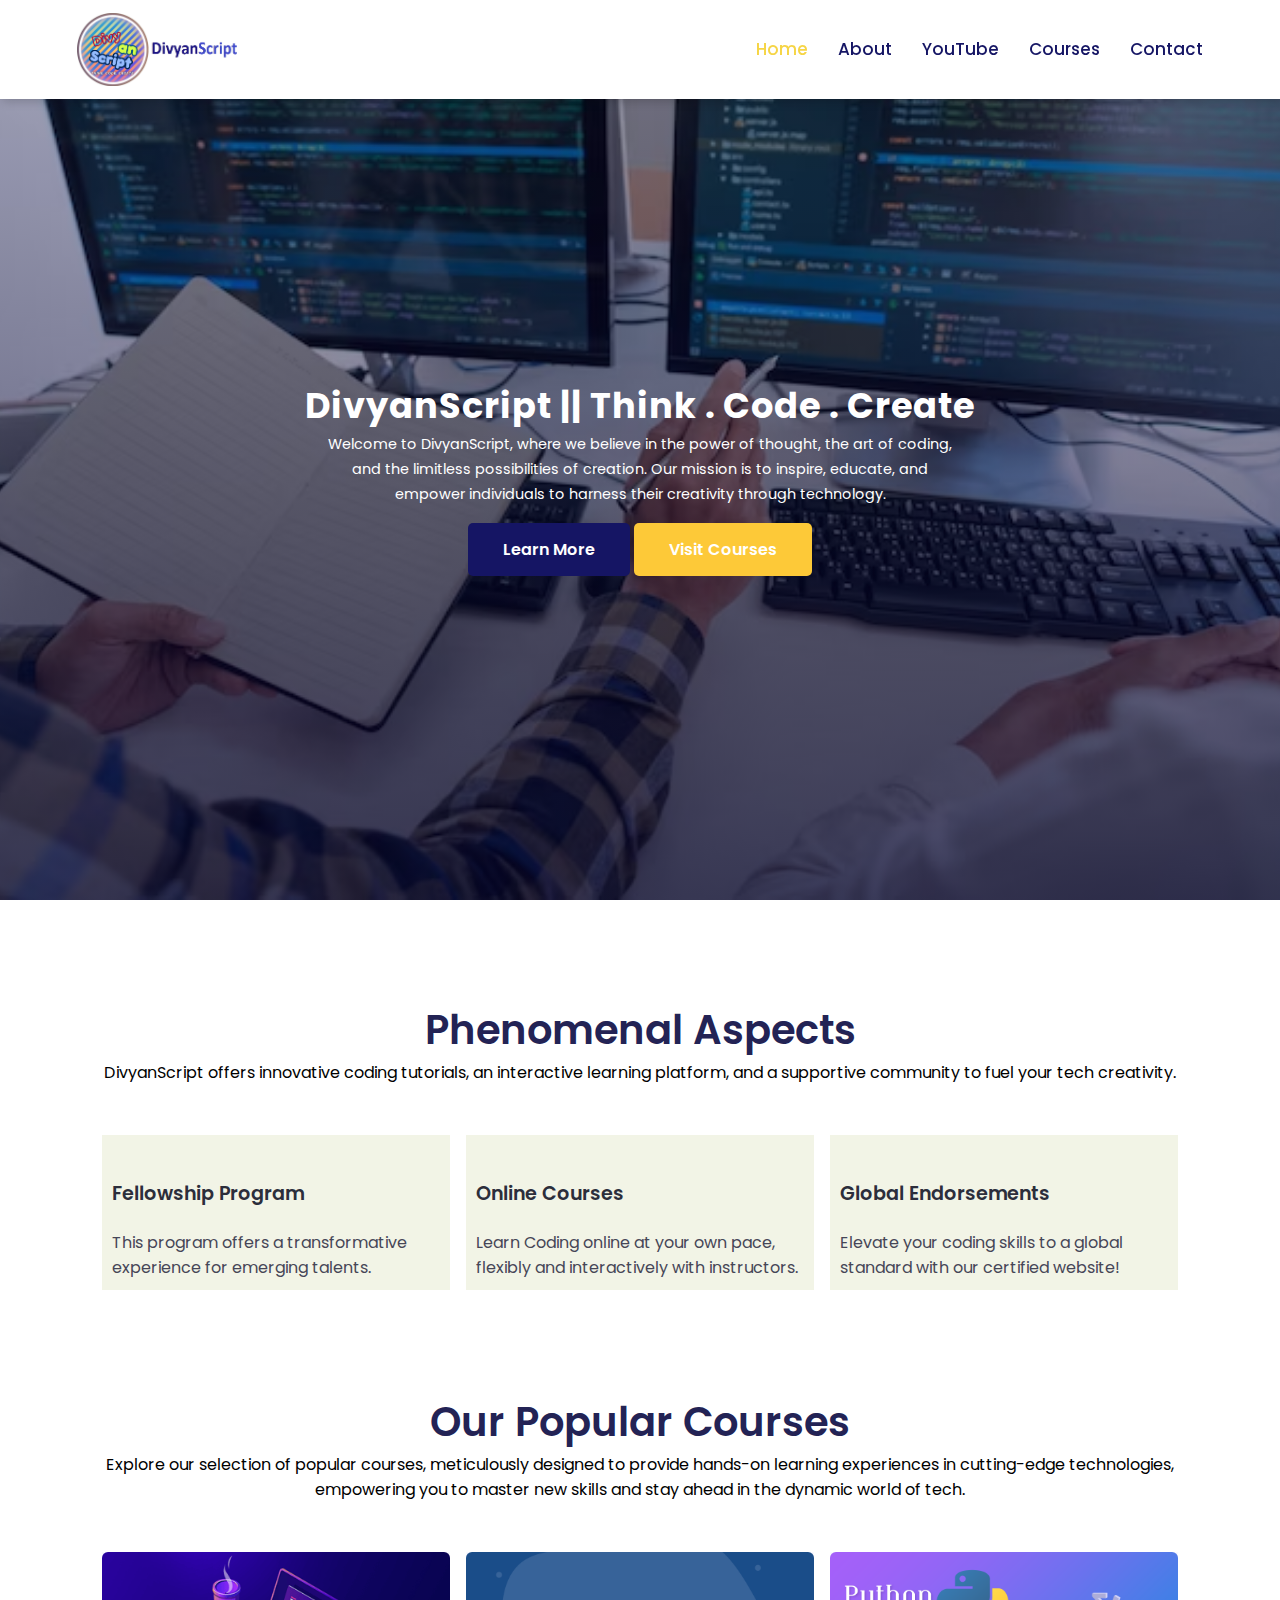
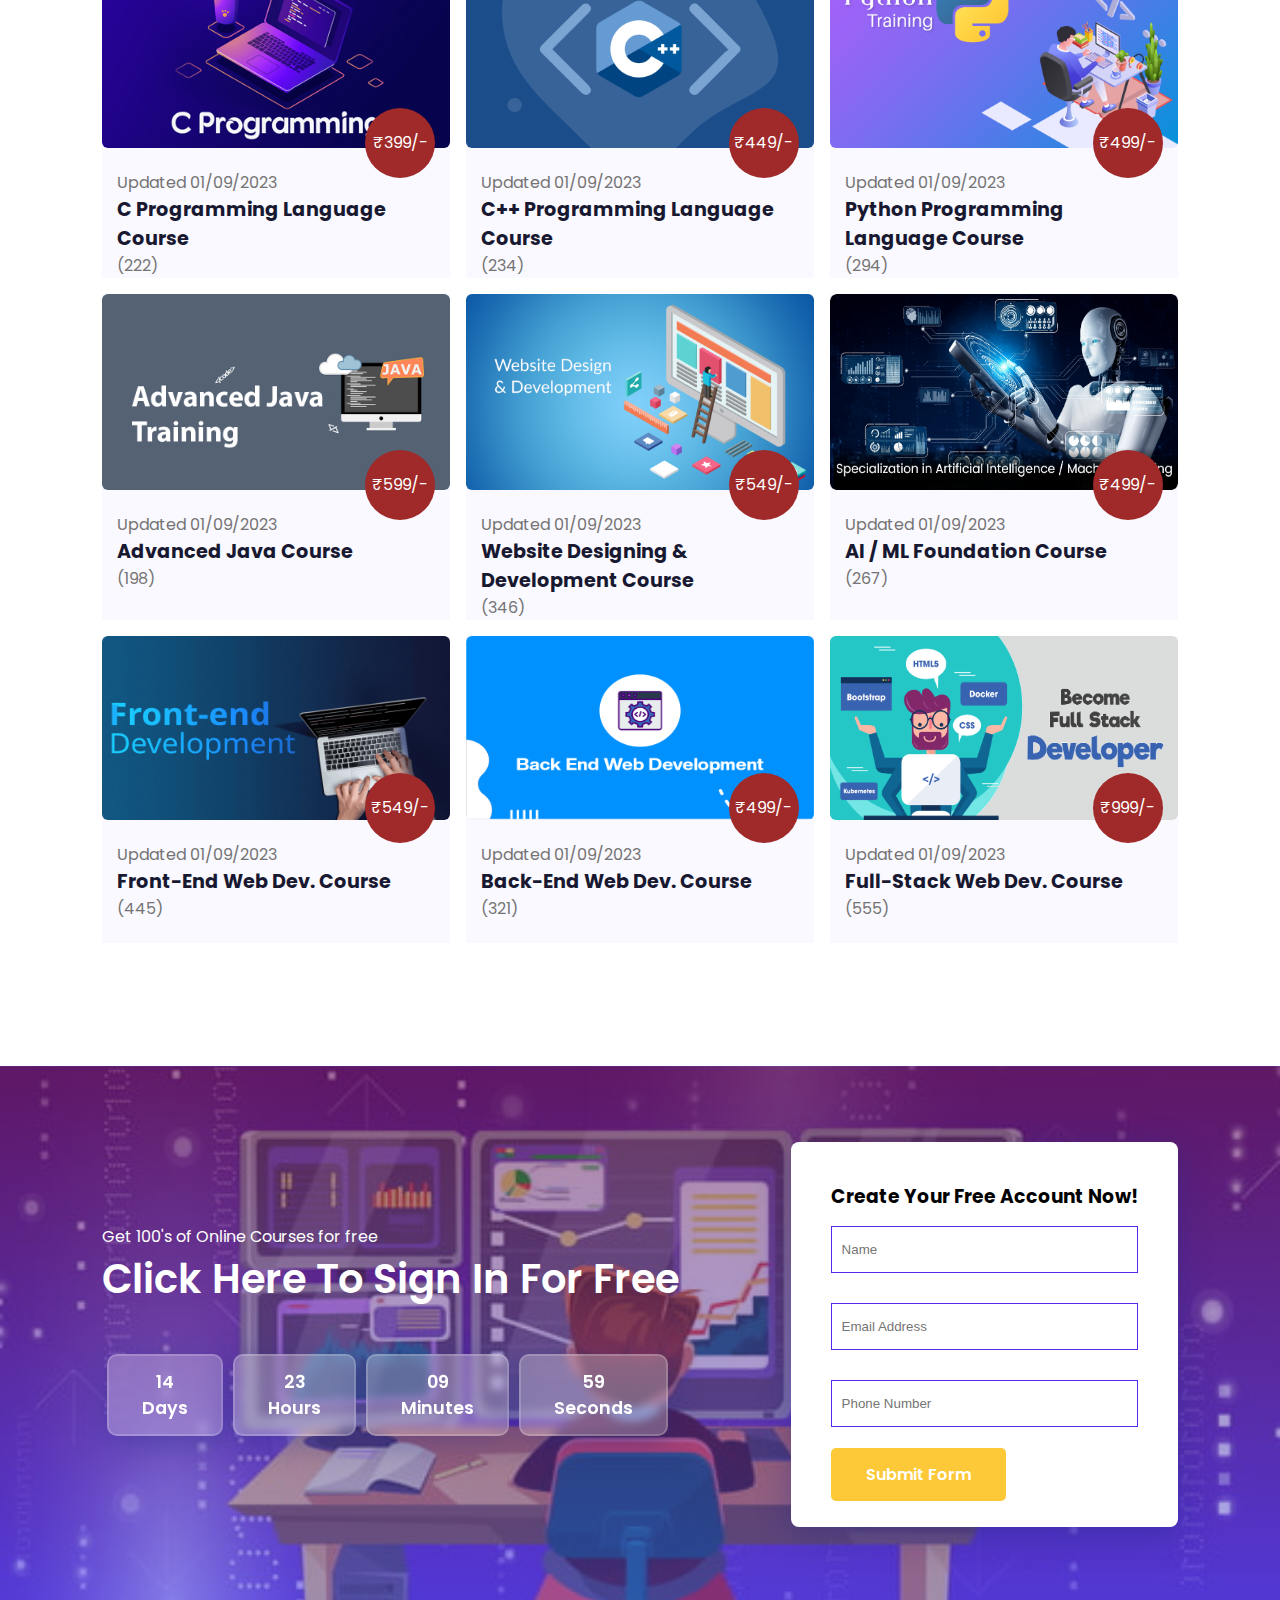
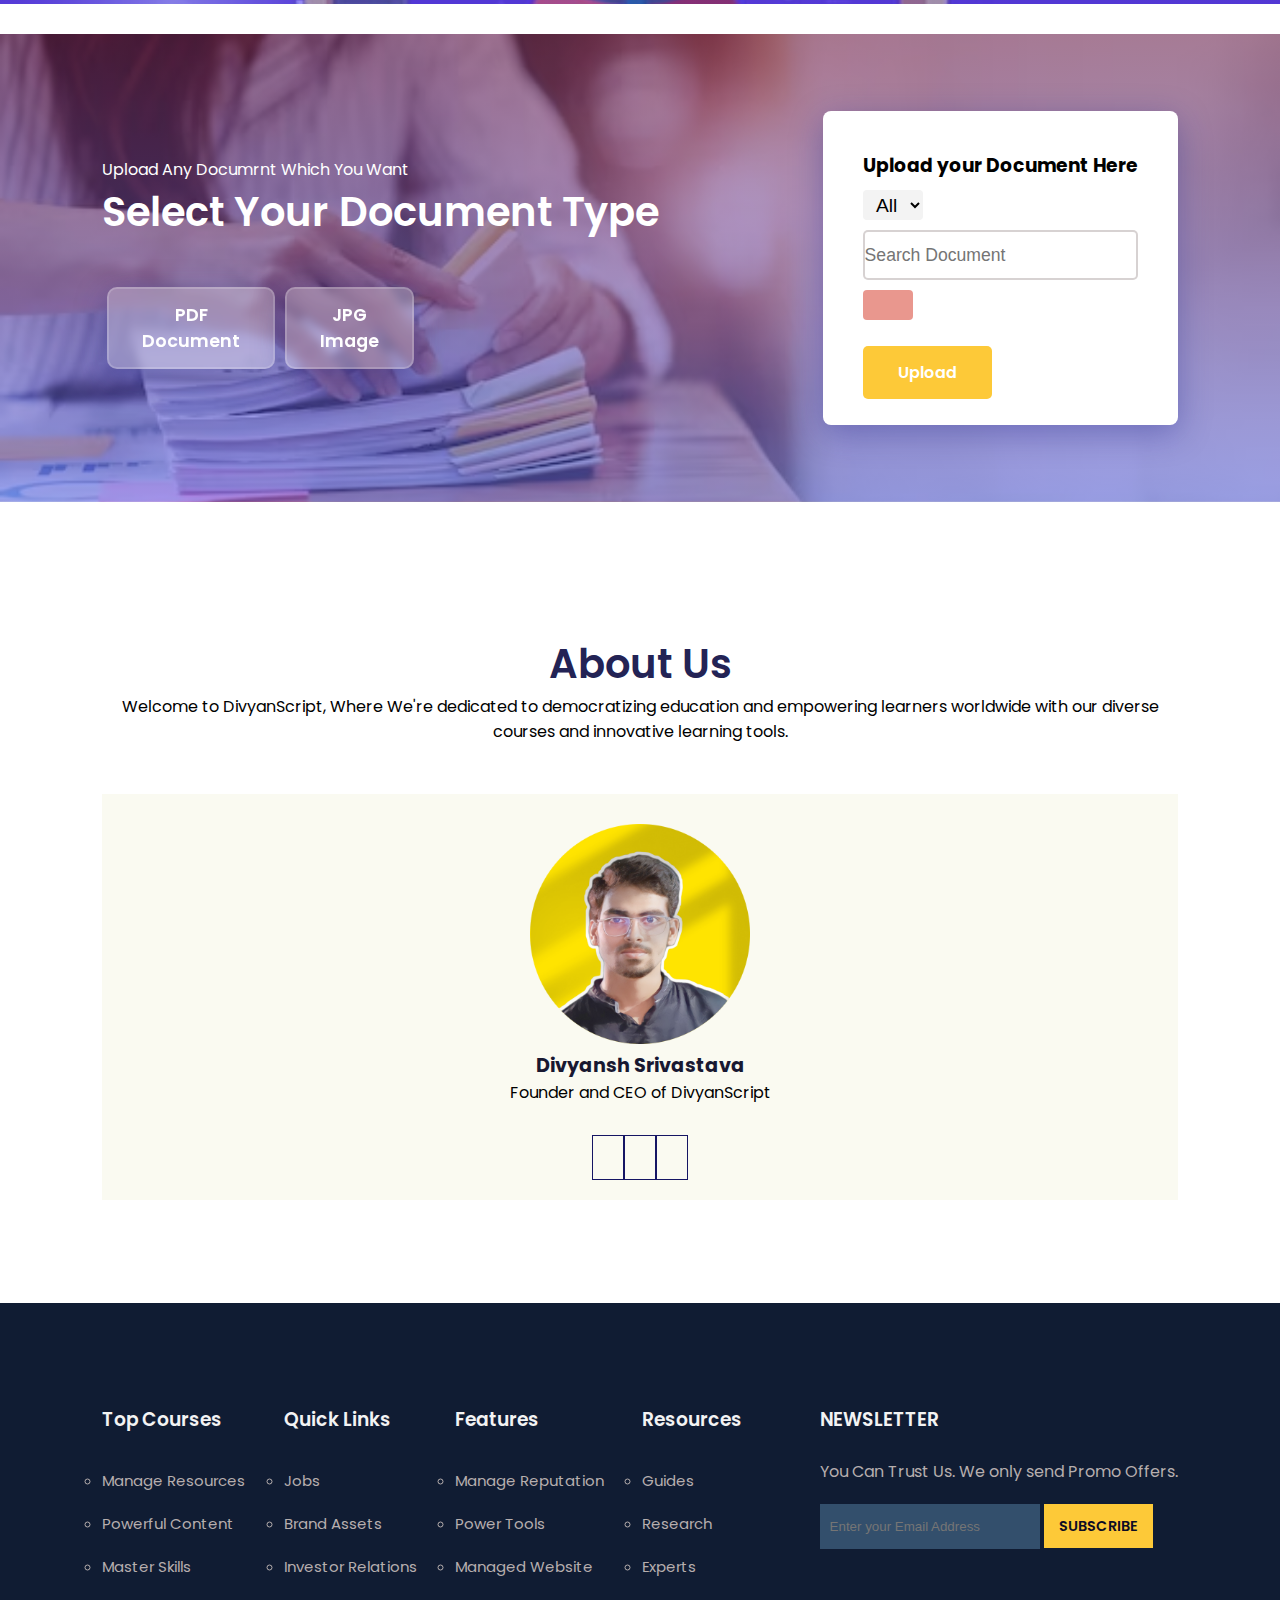
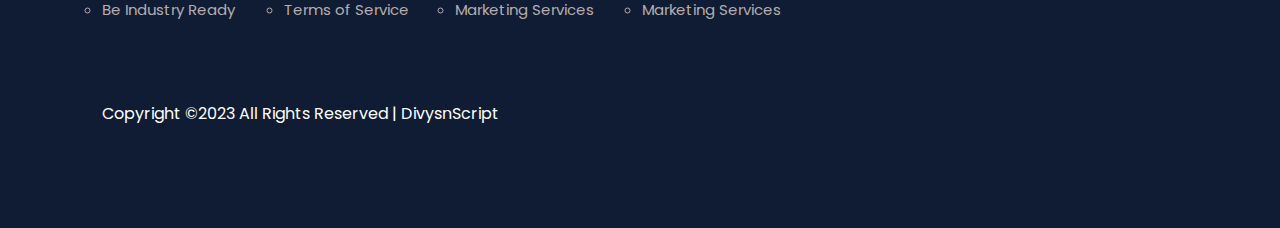
<file: index.html>
<!DOCTYPE html>
<html lang="en">
<head>
    <meta charset="UTF-8">
    <meta http-equiv="X-UA-Compatible" content="IE=edge">
    <meta name="viewport" content="width=device-width, initial-scale=1.0">
    <title>E-Learning Website</title>

    <link rel="stylesheet" href="https://cdnjs.cloudflare.com/ajax/libs/font-awesome/6.4.2/css/all.min.css" integrity="sha512-z3gLpd7yknf1YoNbCzqRKc4qyor8gaKU1qmn+CShxbuBusANI9QpRohGBreCFkKxLhei6S9CQXFEbbKuqLg0DA==" crossorigin="anonymous" referrerpolicy="no-referrer"/>

    <link rel="stylesheet" href="style.css">

    <script src="https://cdnjs.cloudflare.com/ajax/libs/jquery/3.7.1/jquery.min.js" integrity="sha512-v2CJ7UaYy4JwqLDIrZUI/4hqeoQieOmAZNXBeQyjo21dadnwR+8ZaIJVT8EE2iyI61OV8e6M8PP2/4hpQINQ/g==" crossorigin="anonymous" referrerpolicy="no-referrer"></script>
</head>

<body>
        
    <!-- Navigation Bar -->
    <nav>
        <img src="images/logo.png" alt="">
        <div class="navigation">
            <ul>
                <i id="menu-cross" class="fa-regular fa-circle-xmark"></i>
                <li><a class="active" href="#">Home</a></li>
                <li><a href="about.html">About</a></li>
                <li><a href="https://www.youtube.com/@divyansh7885">YouTube</a></li>
                <li><a href="course.html">Courses</a></li>
                <li><a href="contact.html">Contact</a></li>
            </ul>
            <img id="menu-btn" src="images/menu.png" alt="">
        </div>
    </nav>

    <!-- Home -->

    <section id="home">
        <h2>DivyanScript || Think . Code . Create</h2>
        <p>Welcome to DivyanScript, where we believe in the power of thought, the art of coding, and the limitless possibilities of creation. Our mission is to inspire, educate, and empower individuals to harness their creativity through technology.</p>
        <div class="btn">
            <a class="blue" href="#">Learn More</a>
            <a class="yellow" href="#">Visit Courses</a>           
        </div>
    </section>


    <!-- Features -->
    <section id="features">
        <h1>Phenomenal Aspects</h1>
        <p>DivyanScript offers innovative coding tutorials, an interactive learning platform, and a supportive community to fuel your tech creativity.</p>
        <div class="fea-base">
            <div class="fea-box">
                <i class="fa-solid fa-graduation-cap"></i>
                <h3>Fellowship Program</h3>
                <p>This program offers a transformative experience for emerging talents.</p>
            </div>
            <div class="fea-box">
                <i class="fa-solid fa-book"></i>
                <h3>Online Courses</h3>
                <p>Learn Coding online at your own pace, flexibly and interactively with instructors.</p>
            </div>
            <div class="fea-box">
                <i class="fa-solid fa-medal"></i>
                <h3>Global Endorsements</h3>
                <p>Elevate your coding skills to a global standard with our certified website!</p>
            </div>

        </div>
    </section>

    <!-- Courses -->
    <section id="course">
        <h1>Our Popular Courses</h1>
        <p>Explore our selection of popular courses, meticulously designed to provide hands-on learning experiences in cutting-edge technologies, empowering you to master new skills and stay ahead in the dynamic world of tech.</p>
        <div class="course-box">

            <div class="courses">
                <img src="images/course-1.png" alt="">
                <div class="details">
                    <span>Updated 01/09/2023</span>
                    <h6>C Programming Language Course</h6>
                    <div class="star">
                        <i class="fa-solid fa-star"></i>
                        <i class="fa-solid fa-star"></i>
                        <i class="fa-solid fa-star"></i>
                        <i class="fa-solid fa-star"></i>
                        <i class="fa-solid fa-star"></i>
                        <span>(222)</span>
                    </div>
                </div>
                <div class="cost">
                    ₹399/-
                </div>
            </div>

            <div class="courses">
                <img src="images/course-2.png" alt="">
                <div class="details">
                    <span>Updated 01/09/2023</span>
                    <h6>C++ Programming Language Course</h6>
                    <div class="star">
                        <i class="fa-solid fa-star"></i>
                        <i class="fa-solid fa-star"></i>
                        <i class="fa-solid fa-star"></i>
                        <i class="fa-solid fa-star"></i>
                        <i class="fa-solid fa-star"></i>
                        <span>(234)</span>
                    </div>
                </div>
                <div class="cost">
                    ₹449/-
                </div>
            </div>

            <div class="courses">
                <img src="images/course-3.png" alt="">
                <div class="details">
                    <span>Updated 01/09/2023</span>
                    <h6>Python Programming Language Course</h6>
                    <div class="star">
                        <i class="fa-solid fa-star"></i>
                        <i class="fa-solid fa-star"></i>
                        <i class="fa-solid fa-star"></i>
                        <i class="fa-solid fa-star"></i>
                        <i class="fa-solid fa-star"></i>
                        <span>(294)</span>
                    </div>
                </div>
                <div class="cost">
                    ₹499/-
                </div>
            </div>

            <div class="courses">
                <img src="images/course-4.png" alt="">
                <div class="details">
                    <span>Updated 01/09/2023</span>
                    <h6>Advanced Java Course</h6>
                    <div class="star">
                        <i class="fa-solid fa-star"></i>
                        <i class="fa-solid fa-star"></i>
                        <i class="fa-solid fa-star"></i>
                        <i class="fa-solid fa-star"></i>
                        <i class="fa-solid fa-star"></i>
                        <span>(198)</span>
                    </div>
                </div>
                <div class="cost">
                    ₹599/-
                </div>
            </div>

            <div class="courses">
                <img src="images/course-5.png" alt="">
                <div class="details">
                    <span>Updated 01/09/2023</span>
                    <h6>Website Designing & Development Course</h6>
                    <div class="star">
                        <i class="fa-solid fa-star"></i>
                        <i class="fa-solid fa-star"></i>
                        <i class="fa-solid fa-star"></i>
                        <i class="fa-solid fa-star"></i>
                        <i class="fa-solid fa-star"></i>
                        <span>(346)</span>
                    </div>
                </div>
                <div class="cost">
                    ₹549/-
                </div>
            </div>

            <div class="courses">
                <img src="images/course-6.png" alt="">
                <div class="details">
                    <span>Updated 01/09/2023</span>
                    <h6>AI / ML Foundation Course</h6>
                    <div class="star">
                        <i class="fa-solid fa-star"></i>
                        <i class="fa-solid fa-star"></i>
                        <i class="fa-solid fa-star"></i>
                        <i class="fa-solid fa-star"></i>
                        <i class="fa-solid fa-star"></i>
                        <span>(267)</span>
                    </div>
                </div>
                <div class="cost">
                    ₹499/-
                </div>
            </div>

            <div class="courses">
                <img src="images/course-7.png" alt="">
                <div class="details">
                    <span>Updated 01/09/2023</span>
                    <h6>Front-End Web Dev. Course</h6>
                    <div class="star">
                        <i class="fa-solid fa-star"></i>
                        <i class="fa-solid fa-star"></i>
                        <i class="fa-solid fa-star"></i>
                        <i class="fa-solid fa-star"></i>
                        <i class="fa-solid fa-star"></i>
                        <span>(445)</span>
                    </div>
                </div>
                <div class="cost">
                    ₹549/-
                </div>
            </div>

            <div class="courses">
                <img src="images/course-8.png" alt="">
                <div class="details">
                    <span>Updated 01/09/2023</span>
                    <h6>Back-End Web Dev. Course</h6>
                    <div class="star">
                        <i class="fa-solid fa-star"></i>
                        <i class="fa-solid fa-star"></i>
                        <i class="fa-solid fa-star"></i>
                        <i class="fa-solid fa-star"></i>
                        <i class="fa-solid fa-star"></i>
                        <span>(321)</span>
                    </div>
                </div>
                <div class="cost">
                    ₹499/-
                </div>
            </div>

            <div class="courses">
                <img src="images/course-9.png" alt="">
                <div class="details">
                    <span>Updated 01/09/2023</span>
                    <h6>Full-Stack Web Dev. Course</h6>
                    <div class="star">
                        <i class="fa-solid fa-star"></i>
                        <i class="fa-solid fa-star"></i>
                        <i class="fa-solid fa-star"></i>
                        <i class="fa-solid fa-star"></i>
                        <i class="fa-solid fa-star"></i>
                        <span>(555)</span>
                    </div>
                </div>
                <div class="cost">
                    ₹999/-
                </div>
            </div>

        </div>
    </section>

    <!-- Registration -->
    <section id="registration">
        <div class="reminder">
            <p>Get 100's of Online Courses for free</p>
            <h1>Click Here To Sign In For Free</h1>
            <div class="time">
                <div class="date">
                    14 <br> Days
                </div>
                <div class="date">
                     23 <br> Hours
                </div>
                <div class="date">
                    09 <br> Minutes
                </div>
                <div class="date">
                    59 <br> Seconds
                </div>

            </div>
        </div>
        <div class="form">
            <h3>Create Your Free Account Now!</h3>
            <input type="text" placeholder="Name">
            <input type="text" placeholder="Email Address">
            <input type="text" placeholder="Phone Number">
            <div class="btn">
                <a class="yellow" href="#">Submit Form</a>
            </div>   
        </div>
    </section>
    
    <!-- Upload Documents -->
    <section id="documents">
        <div class="type">
            <p>Upload Any Documrnt Which You Want</p>
            <h1>Select Your Document Type</h1>
            <div class="doc">
                <div class="select">
                    PDF <br> Document
                </div>
                <div class="select">
                     JPG <br> Image
                </div>

            </div>
        </div>
        <div class="upload">
            <h3>Upload your Document Here </h3>
            <select class="search-select">
                <option>All</option>
                <option>JPG</option>
                <option>PDF</option>
            </select>
            <input placeholder="Search Document" class="search-input">
                <div class="search-icon">
                    <i class="fa-solid fa-magnifying-glass"></i>
            </div>
        <div class="btn">
                <a class="yellow" href="#">Upload</a>
            </div>   
        </div>
    </section>


    <!-- About Us -->
    <section id="about">
        <h1>About Us</h1>
        <p>Welcome to DivyanScript, Where We're dedicated to democratizing education and empowering learners worldwide with our diverse courses and innovative learning tools.</p>
        <div class="about-box">

            <div class="profile">
                <img src="images/pic1.png" alt="">
                <h6>Divyansh Srivastava</h6>
                <p>Founder and CEO of DivyanScript</p>
                <div class="pro-links">
                    <br>
                    <i class="fa-brands fa-square-facebook"></i>
                    <i class="fa-brands fa-square-instagram"></i>
                    <i class="fa-brands fa-linkedin"></i>
                </div>
            </div>
        </div>

    </section>

    <!-- Footer -->
    <footer>
        <div class="footer-col">
            <h3>Top Courses</h3>
            <li>Manage Resources</li>
            <li>Powerful Content</li>
            <li>Master Skills</li>
            <li>Be Industry Ready</li>
        </div>
        <div class="footer-col">
            <h3>Quick Links</h3>
            <li>Jobs</li>
            <li>Brand Assets</li>
            <li>Investor Relations</li>
            <li>Terms of Service</li>
        </div>
        <div class="footer-col">
            <h3>Features</h3>
            <li>Manage Reputation</li>
            <li>Power Tools</li>
            <li>Managed Website</li>
            <li>Marketing Services</li>
        </div>
        <div class="footer-col">
            <h3>Resources</h3>
            <li>Guides</li>
            <li>Research</li>
            <li>Experts</li>
            <li>Marketing Services</li>
        </div>
        <div class="footer-col">
            <h3>NEWSLETTER</h3>
            <p>You Can Trust Us. We only send Promo Offers.</p>
            <div class="subscribe">
                <input type="text" placeholder="Enter your Email Address">
                <a href="#" class="yellow">SUBSCRIBE</a>
            </div>
        </div>
        
        <div class="copyright">
            <p>Copyright ©2023 All Rights Reserved | DivysnScript</p>
            <div class="pro-links">
                <i class="fa-brands fa-square-facebook"></i>
                <i class="fa-brands fa-square-instagram"></i>
                <i class="fa-brands fa-linkedin"></i>
            </div>
        </div>

    </footer>
    <script>
        $('#menu-btn').click(function(){
        $('nav .navigation ul').addClass('active')
        });
        $('#menu-cross').click(function(){
        $('nav .navigation ul').removeClass('active')
    });
    </script>
</body>

</html>
</file>
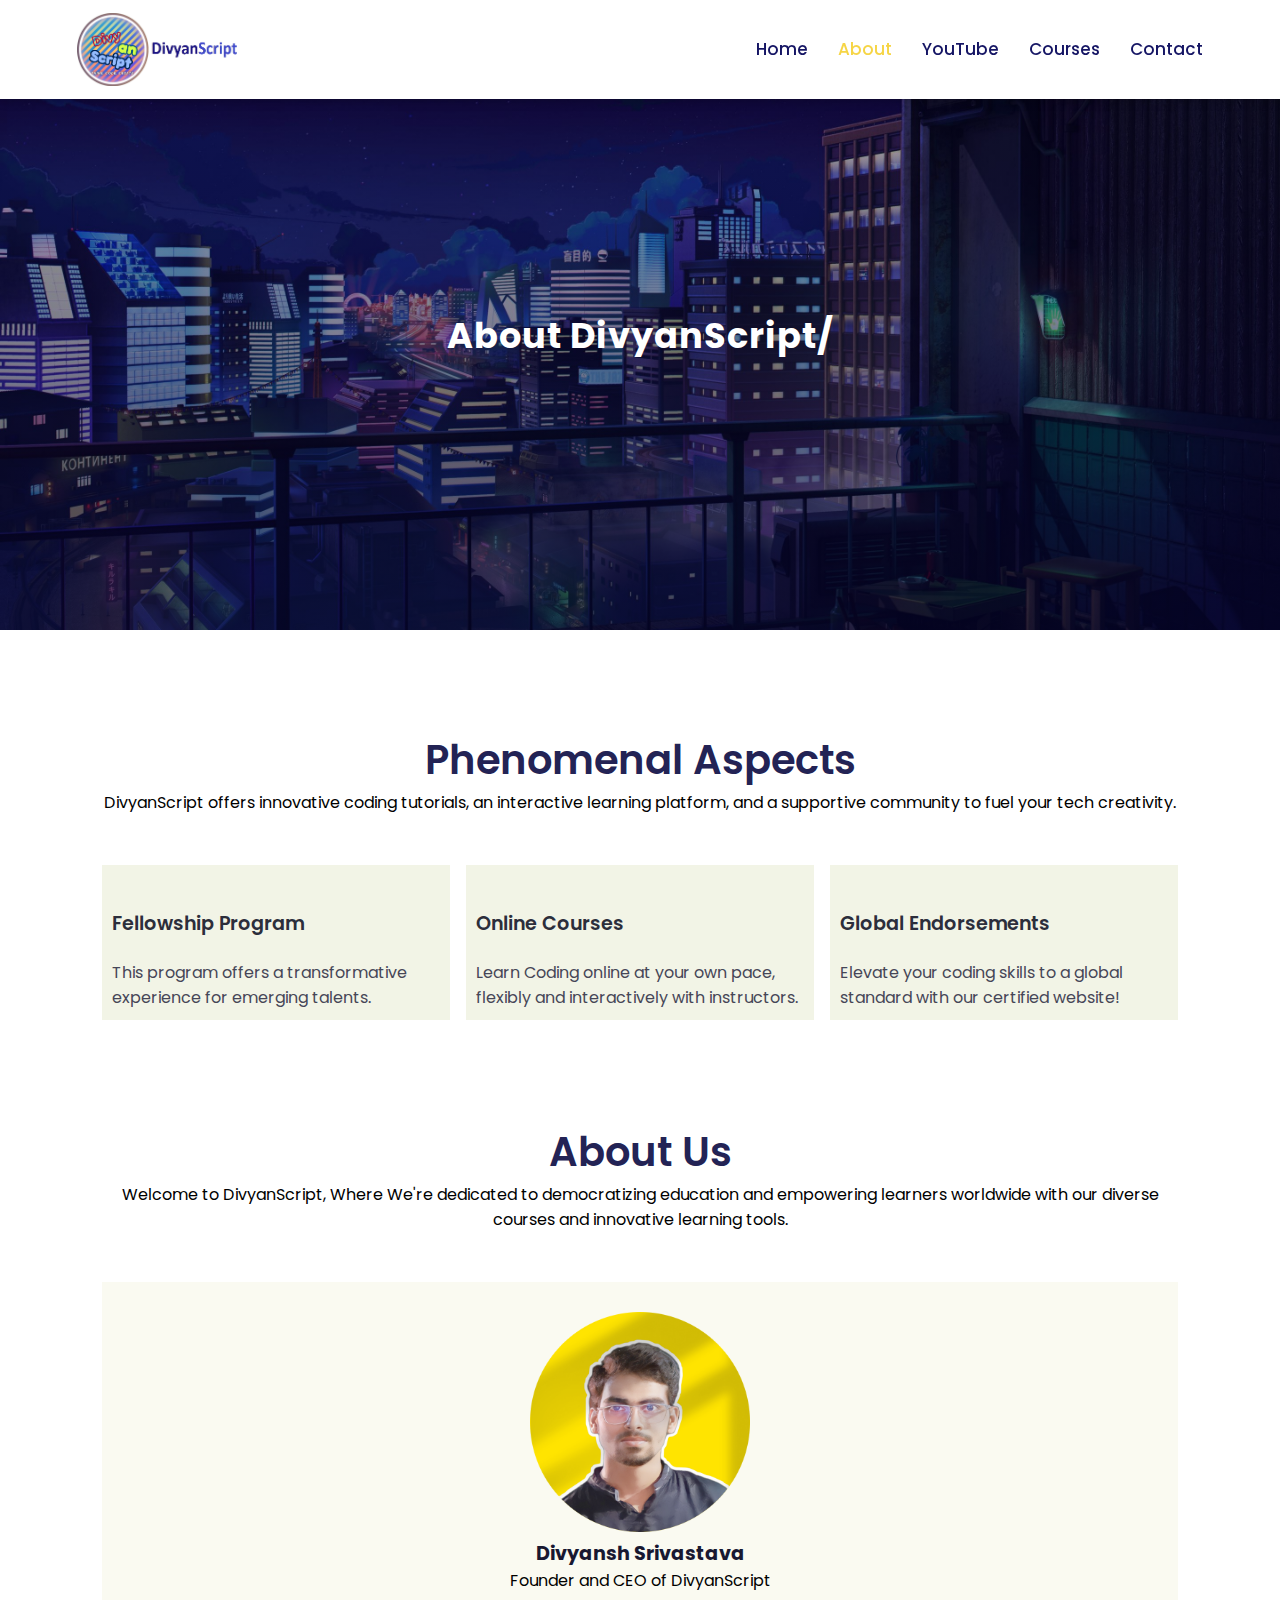
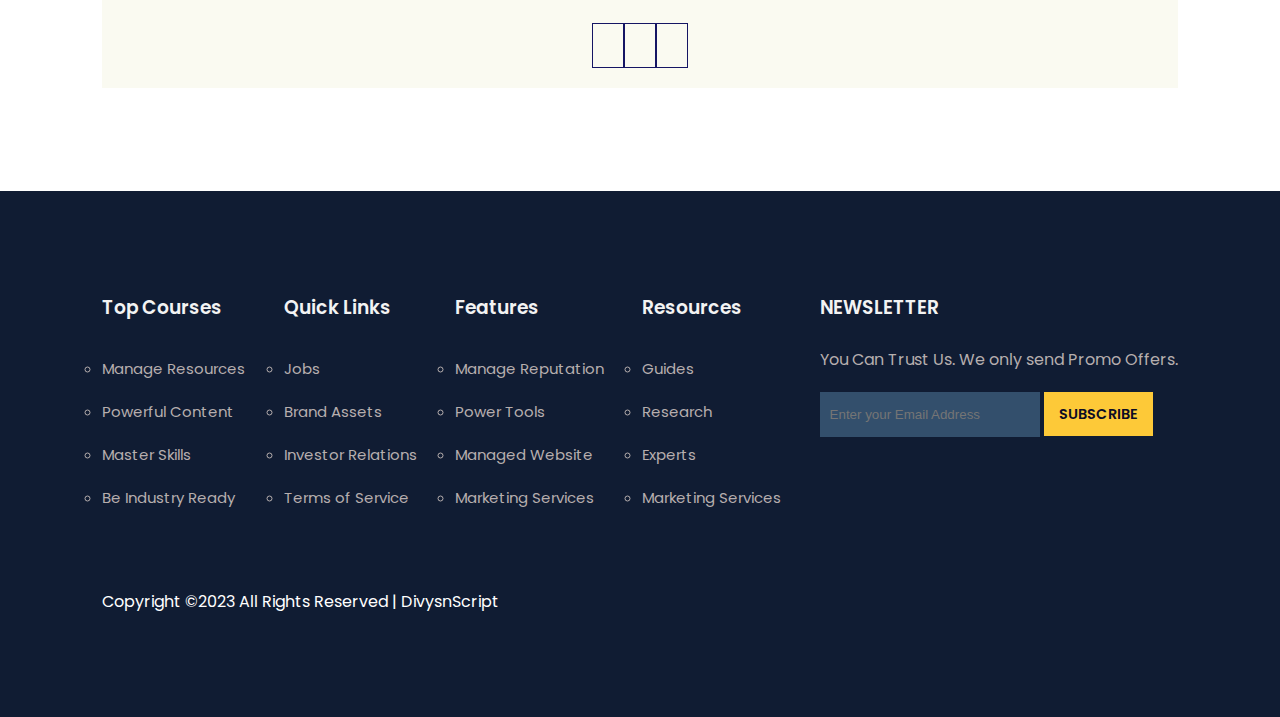
<file: about.html>
<!DOCTYPE html>
<html lang="en">
<head>
    <meta charset="UTF-8">
    <meta http-equiv="X-UA-Compatible" content="IE=edge">
    <meta name="viewport" content="width=device-width, initial-scale=1.0">
    <title>E-Learning Website</title>

    <link rel="stylesheet" href="https://cdnjs.cloudflare.com/ajax/libs/font-awesome/6.4.2/css/all.min.css" integrity="sha512-z3gLpd7yknf1YoNbCzqRKc4qyor8gaKU1qmn+CShxbuBusANI9QpRohGBreCFkKxLhei6S9CQXFEbbKuqLg0DA==" crossorigin="anonymous" referrerpolicy="no-referrer" />

    <link rel="stylesheet" href="style.css">

    <script src="https://cdnjs.cloudflare.com/ajax/libs/jquery/3.7.1/jquery.min.js" integrity="sha512-v2CJ7UaYy4JwqLDIrZUI/4hqeoQieOmAZNXBeQyjo21dadnwR+8ZaIJVT8EE2iyI61OV8e6M8PP2/4hpQINQ/g==" crossorigin="anonymous" referrerpolicy="no-referrer"></script>
</head>

<body>
    
    <!-- Navigation Bar -->
    <nav>
        <img src="images/logo.png" alt="">
        <div class="navigation">
            <ul>
                <i id="menu-cross" class="fa-regular fa-circle-xmark"></i>
                <li><a  href="index.html">Home</a></li>
                <li><a class="active" href="about.html">About</a></li>
                <li><a href="https://www.youtube.com/@divyansh7885">YouTube</a></li>
                <li><a href="course.html">Courses</a></li>
                <li><a href="contact.html">Contact</a></li>
            </ul>
            <img id="menu-btn" src="images/menu.png" alt="">
        </div>
    </nav>

    <!-- Home -->
    <section id="about-home">
        <h2>About DivyanScript/</h2>
    </section>

    <!-- Features -->
    <section id="features">
        <h1>Phenomenal Aspects</h1>
        <p>DivyanScript offers innovative coding tutorials, an interactive learning platform, and a supportive community to fuel your tech creativity.</p>
        <div class="fea-base">
            <div class="fea-box">
                <i class="fa-solid fa-graduation-cap"></i>
                <h3>Fellowship Program</h3>
                <p>This program offers a transformative experience for emerging talents.</p>
            </div>
            <div class="fea-box">
                <i class="fa-solid fa-book"></i>
                <h3>Online Courses</h3>
                <p>Learn Coding online at your own pace, flexibly and interactively with instructors.</p>
            </div>
            <div class="fea-box">
                <i class="fa-solid fa-medal"></i>
                <h3>Global Endorsements</h3>
                <p>Elevate your coding skills to a global standard with our certified website!</p>
            </div>

        </div>
    </section>

    <!-- About Us -->
    <section id="about">
        <h1>About Us</h1>
        <p>Welcome to DivyanScript, Where We're dedicated to democratizing education and empowering learners worldwide with our diverse courses and innovative learning tools.</p>
        <div class="about-box">

            <div class="profile">
                <img src="images/pic1.png" alt="">
                <h6>Divyansh Srivastava</h6>
                <p>Founder and CEO of DivyanScript</p>
                <div class="pro-links">
                    <br>
                    <i class="fa-brands fa-square-facebook"></i>
                    <i class="fa-brands fa-square-instagram"></i>
                    <i class="fa-brands fa-linkedin"></i>
                </div>
            </div>
        </div>

    </section>
    
    <!-- Footer -->
    <footer>
        <div class="footer-col">
            <h3>Top Courses</h3>
            <li>Manage Resources</li>
            <li>Powerful Content</li>
            <li>Master Skills</li>
            <li>Be Industry Ready</li>
        </div>
        <div class="footer-col">
            <h3>Quick Links</h3>
            <li>Jobs</li>
            <li>Brand Assets</li>
            <li>Investor Relations</li>
            <li>Terms of Service</li>
        </div>
        <div class="footer-col">
            <h3>Features</h3>
            <li>Manage Reputation</li>
            <li>Power Tools</li>
            <li>Managed Website</li>
            <li>Marketing Services</li>
        </div>
        <div class="footer-col">
            <h3>Resources</h3>
            <li>Guides</li>
            <li>Research</li>
            <li>Experts</li>
            <li>Marketing Services</li>
        </div>
        <div class="footer-col">
            <h3>NEWSLETTER</h3>
            <p>You Can Trust Us. We only send Promo Offers.</p>
            <div class="subscribe">
                <input type="text" placeholder="Enter your Email Address">
                <a href="#" class="yellow">SUBSCRIBE</a>
            </div>
        </div>
        
        <div class="copyright">
            <p>Copyright ©2023 All Rights Reserved | DivysnScript</p>
            <div class="pro-links">
                <i class="fa-brands fa-square-facebook"></i>
                <i class="fa-brands fa-square-instagram"></i>
                <i class="fa-brands fa-linkedin"></i>
            </div>
        </div>

    </footer>
    <script>
        $('#menu-btn').click(function(){
        $('nav .navigation ul').addClass('active')
        });
        $('#menu-cross').click(function(){
        $('nav .navigation ul').removeClass('active')
    });
    </script>
</body>

</html>
</file>
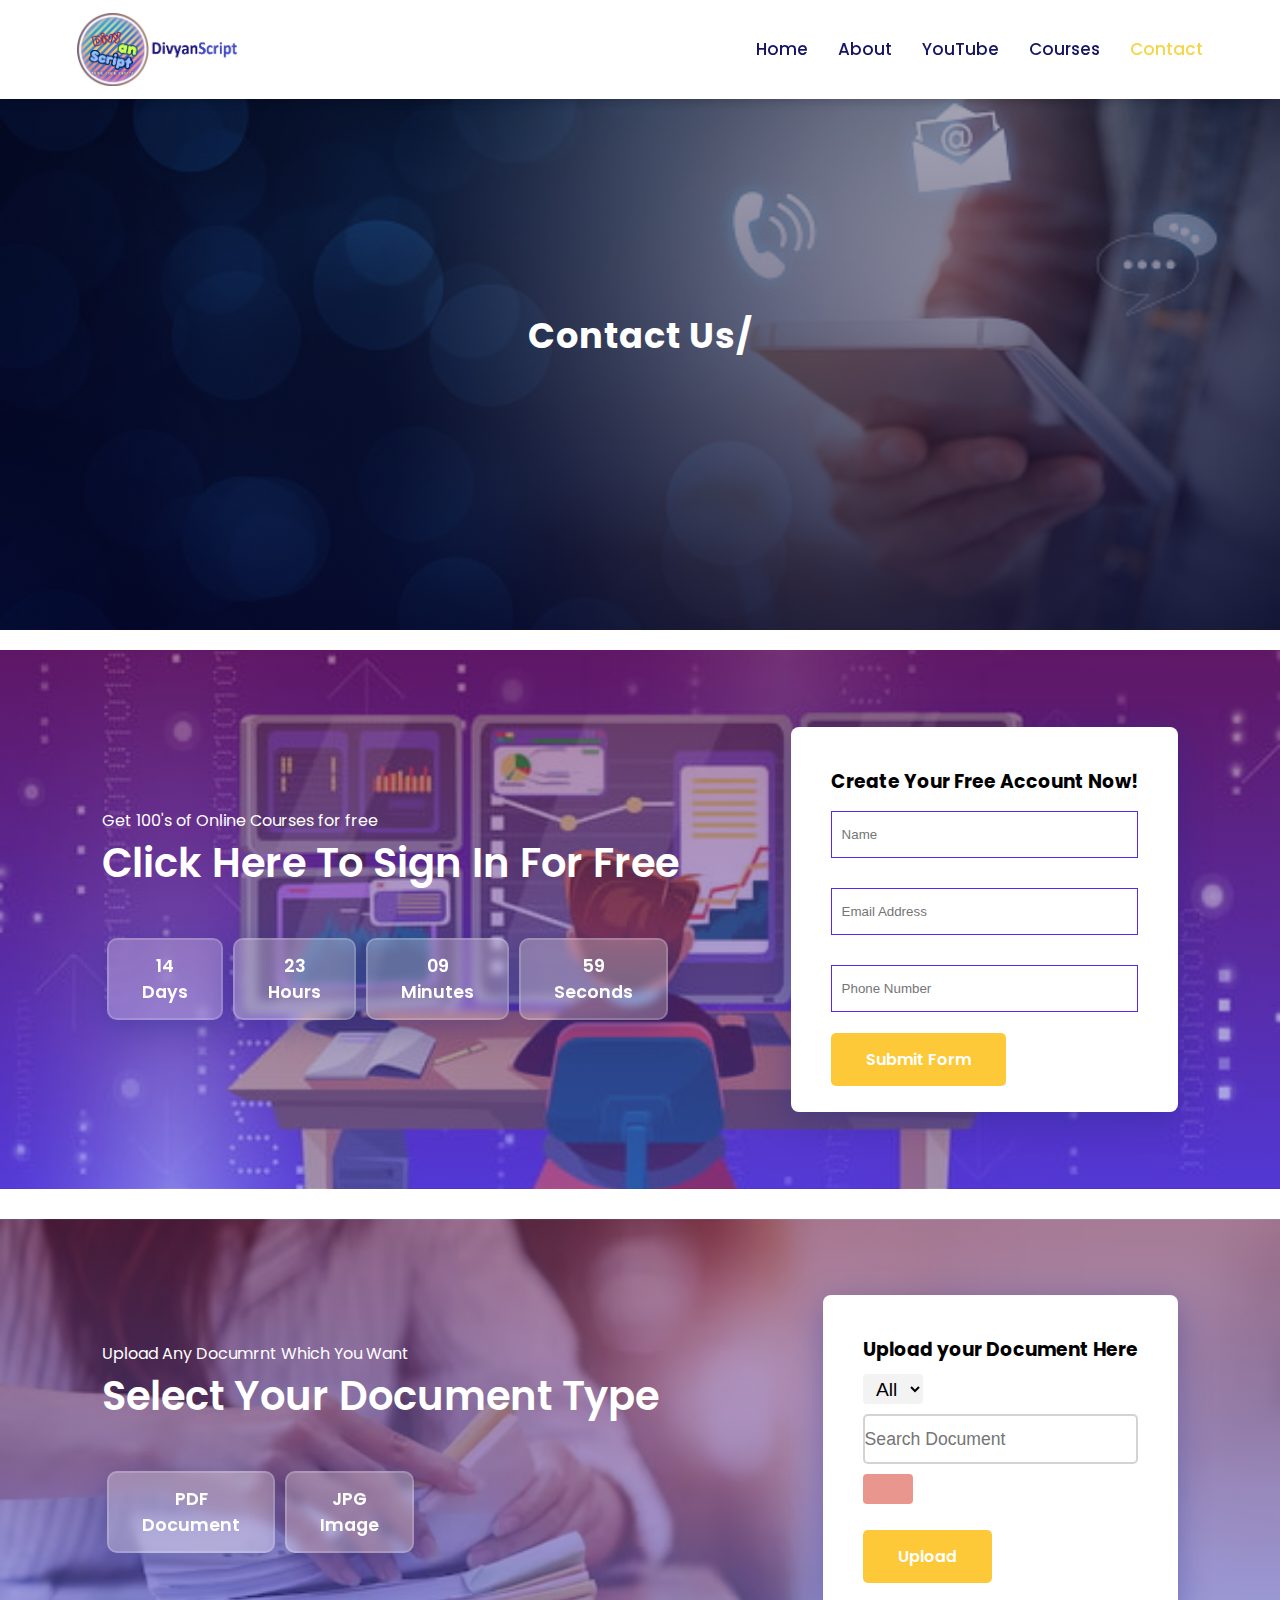
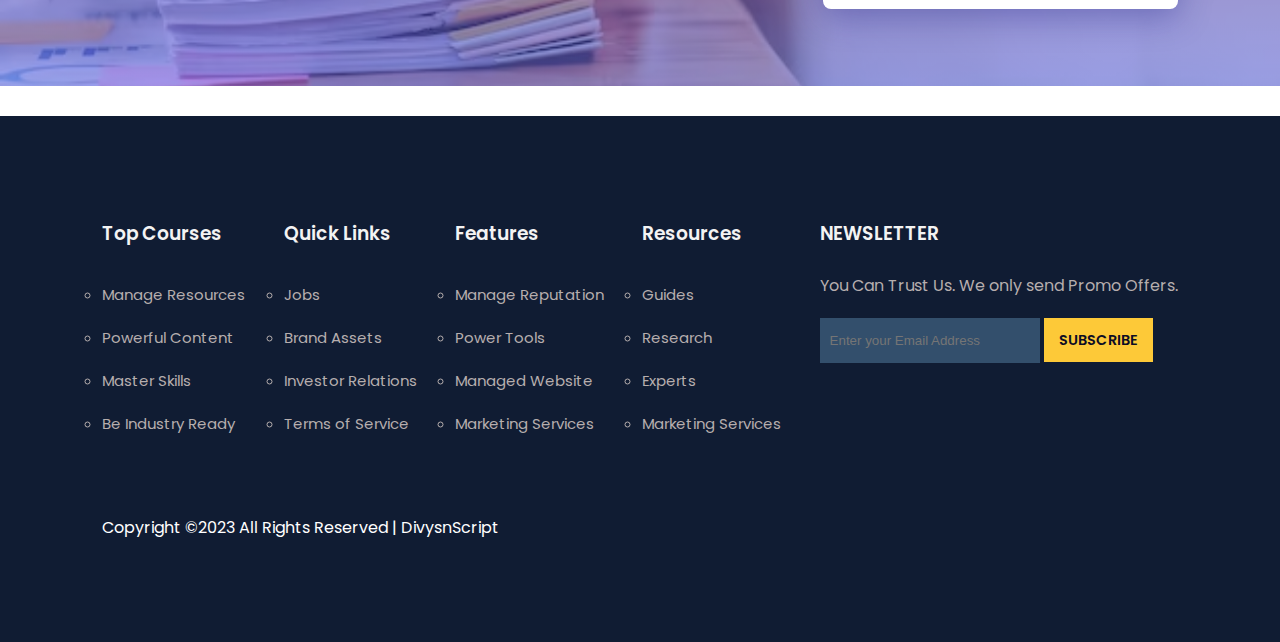
<file: contact.html>
<!DOCTYPE html>
<html lang="en">
<head>
    <meta charset="UTF-8">
    <meta http-equiv="X-UA-Compatible" content="IE=edge">
    <meta name="viewport" content="width=device-width, initial-scale=1.0">
    <title>E-Learning Website</title>

    <link rel="stylesheet" href="https://cdnjs.cloudflare.com/ajax/libs/font-awesome/6.4.2/css/all.min.css" integrity="sha512-z3gLpd7yknf1YoNbCzqRKc4qyor8gaKU1qmn+CShxbuBusANI9QpRohGBreCFkKxLhei6S9CQXFEbbKuqLg0DA==" crossorigin="anonymous" referrerpolicy="no-referrer" />

    <link rel="stylesheet" href="style.css">

    <script src="https://cdnjs.cloudflare.com/ajax/libs/jquery/3.7.1/jquery.min.js" integrity="sha512-v2CJ7UaYy4JwqLDIrZUI/4hqeoQieOmAZNXBeQyjo21dadnwR+8ZaIJVT8EE2iyI61OV8e6M8PP2/4hpQINQ/g==" crossorigin="anonymous" referrerpolicy="no-referrer"></script>
</head>

<body>
    
    <!-- Navigation Bar -->
    <nav>
        <img src="images/logo.png" alt="">
        <div class="navigation">
            <ul>
                <i id="menu-cross" class="fa-regular fa-circle-xmark"></i>
                <li><a  href="index.html">Home</a></li>
                <li><a href="about.html">About</a></li>
                <li><a href="https://www.youtube.com/@divyansh7885">YouTube</a></li>
                <li><a href="course.html">Courses</a></li>
                <li><a class="active" href="contact.html">Contact</a></li>
            </ul>
            <img id="menu-btn" src="images/menu.png" alt="">
        </div>
    </nav>

    <!-- Home -->
    <section id="contact-home">
        <h2>Contact Us/</h2>
    </section>

    <!-- Registration -->
    <section id="registration">
        <div class="reminder">
            <p>Get 100's of Online Courses for free</p>
            <h1>Click Here To Sign In For Free</h1>
            <div class="time">
                <div class="date">
                    14 <br> Days
                </div>
                <div class="date">
                     23 <br> Hours
                </div>
                <div class="date">
                    09 <br> Minutes
                </div>
                <div class="date">
                    59 <br> Seconds
                </div>

            </div>
        </div>
        <div class="form">
            <h3>Create Your Free Account Now!</h3>
            <input type="text" placeholder="Name">
            <input type="text" placeholder="Email Address">
            <input type="text" placeholder="Phone Number">
            <div class="btn">
                <a class="yellow" href="#">Submit Form</a>
            </div>   
        </div>
    </section>
    
    <!-- Upload Documents -->
    <section id="documents">
        <div class="type">
            <p>Upload Any Documrnt Which You Want</p>
            <h1>Select Your Document Type</h1>
            <div class="doc">
                <div class="select">
                    PDF <br> Document
                </div>
                <div class="select">
                     JPG <br> Image
                </div>

            </div>
        </div>
        <div class="upload">
            <h3>Upload your Document Here </h3>
            <select class="search-select">
                <option>All</option>
                <option>JPG</option>
                <option>PDF</option>
            </select>
            <input placeholder="Search Document" class="search-input">
                <div class="search-icon">
                    <i class="fa-solid fa-magnifying-glass"></i>
            </div>
        <div class="btn">
                <a class="yellow" href="#">Upload</a>
            </div>   
        </div>
    </section>

    <!-- Footer -->
    <footer>
        <div class="footer-col">
            <h3>Top Courses</h3>
            <li>Manage Resources</li>
            <li>Powerful Content</li>
            <li>Master Skills</li>
            <li>Be Industry Ready</li>
        </div>
        <div class="footer-col">
            <h3>Quick Links</h3>
            <li>Jobs</li>
            <li>Brand Assets</li>
            <li>Investor Relations</li>
            <li>Terms of Service</li>
        </div>
        <div class="footer-col">
            <h3>Features</h3>
            <li>Manage Reputation</li>
            <li>Power Tools</li>
            <li>Managed Website</li>
            <li>Marketing Services</li>
        </div>
        <div class="footer-col">
            <h3>Resources</h3>
            <li>Guides</li>
            <li>Research</li>
            <li>Experts</li>
            <li>Marketing Services</li>
        </div>
        <div class="footer-col">
            <h3>NEWSLETTER</h3>
            <p>You Can Trust Us. We only send Promo Offers.</p>
            <div class="subscribe">
                <input type="text" placeholder="Enter your Email Address">
                <a href="#" class="yellow">SUBSCRIBE</a>
            </div>
        </div>
        
        <div class="copyright">
            <p>Copyright ©2023 All Rights Reserved | DivysnScript</p>
            <div class="pro-links">
                <i class="fa-brands fa-square-facebook"></i>
                <i class="fa-brands fa-square-instagram"></i>
                <i class="fa-brands fa-linkedin"></i>
            </div>
        </div>

    </footer>
    <script>
        $('#menu-btn').click(function(){
        $('nav .navigation ul').addClass('active')
        });
        $('#menu-cross').click(function(){
        $('nav .navigation ul').removeClass('active')
    });
    </script>
</body>

</html>
</file>
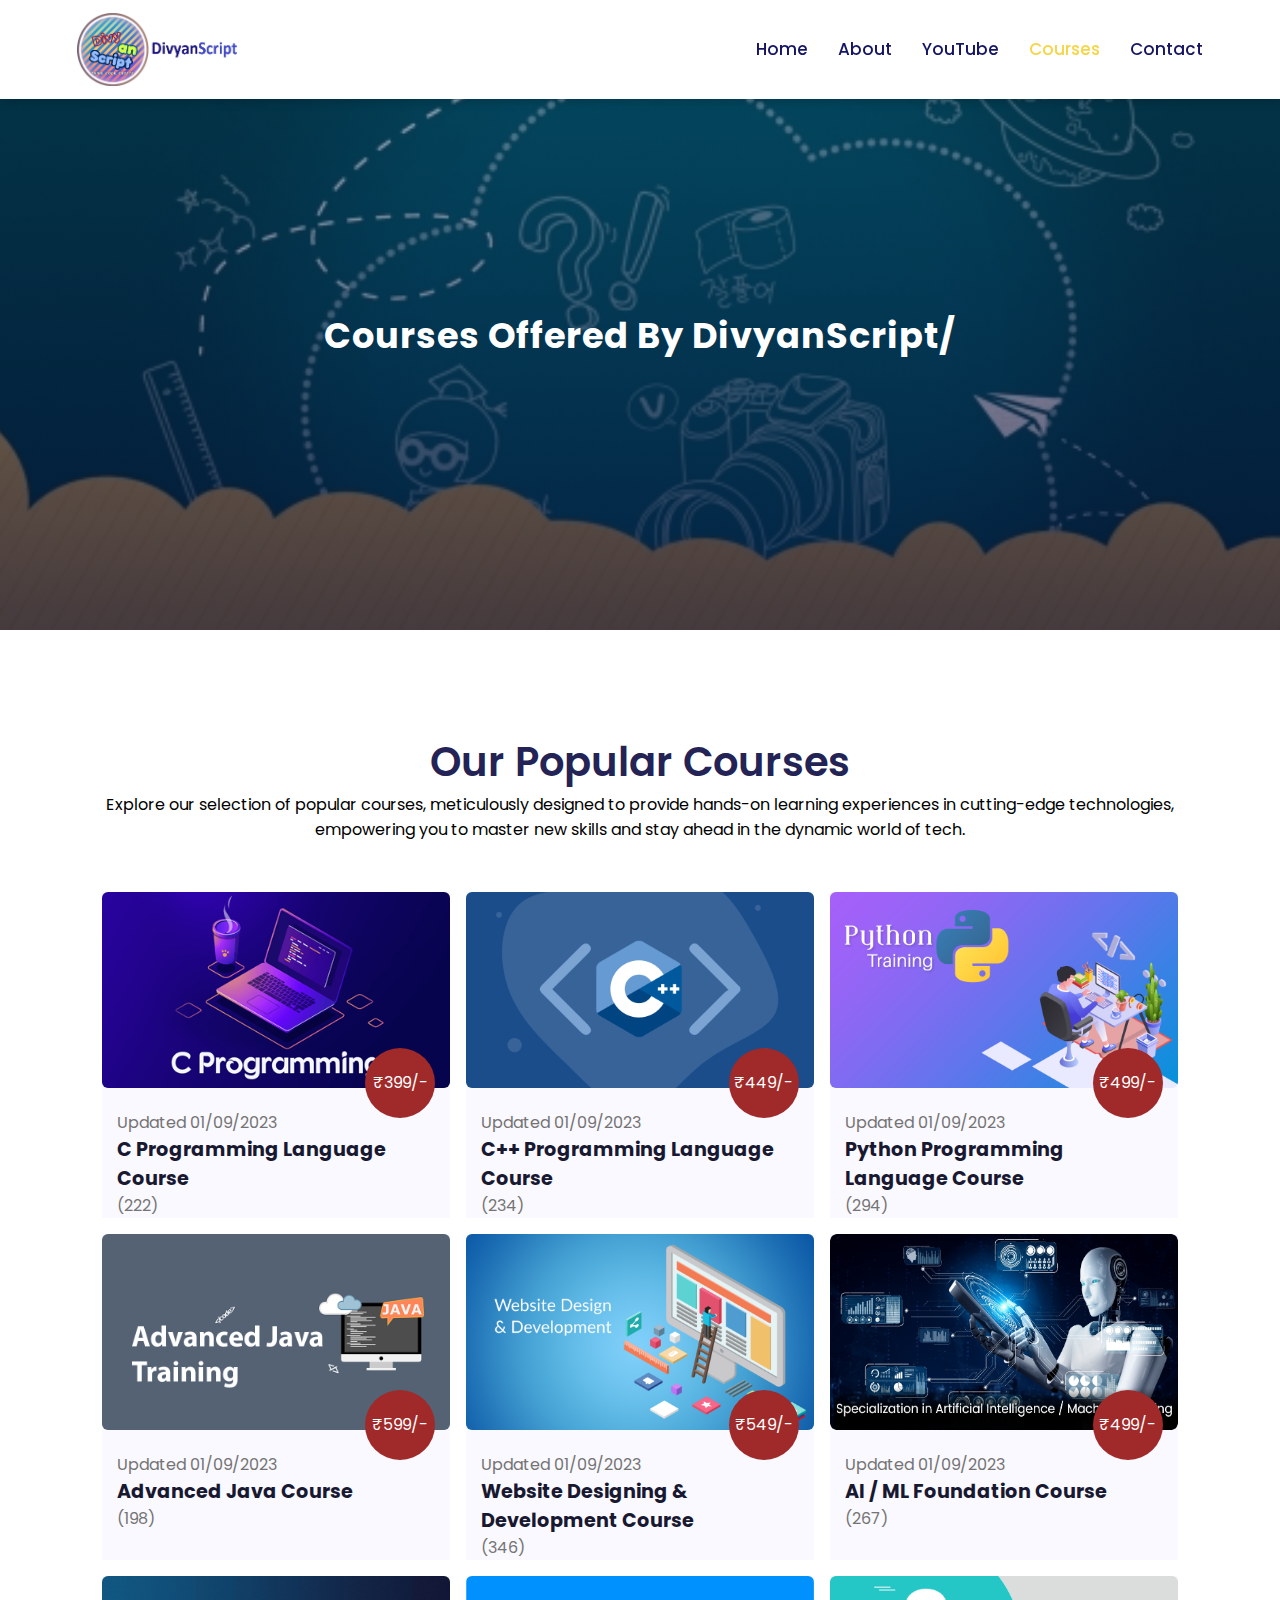
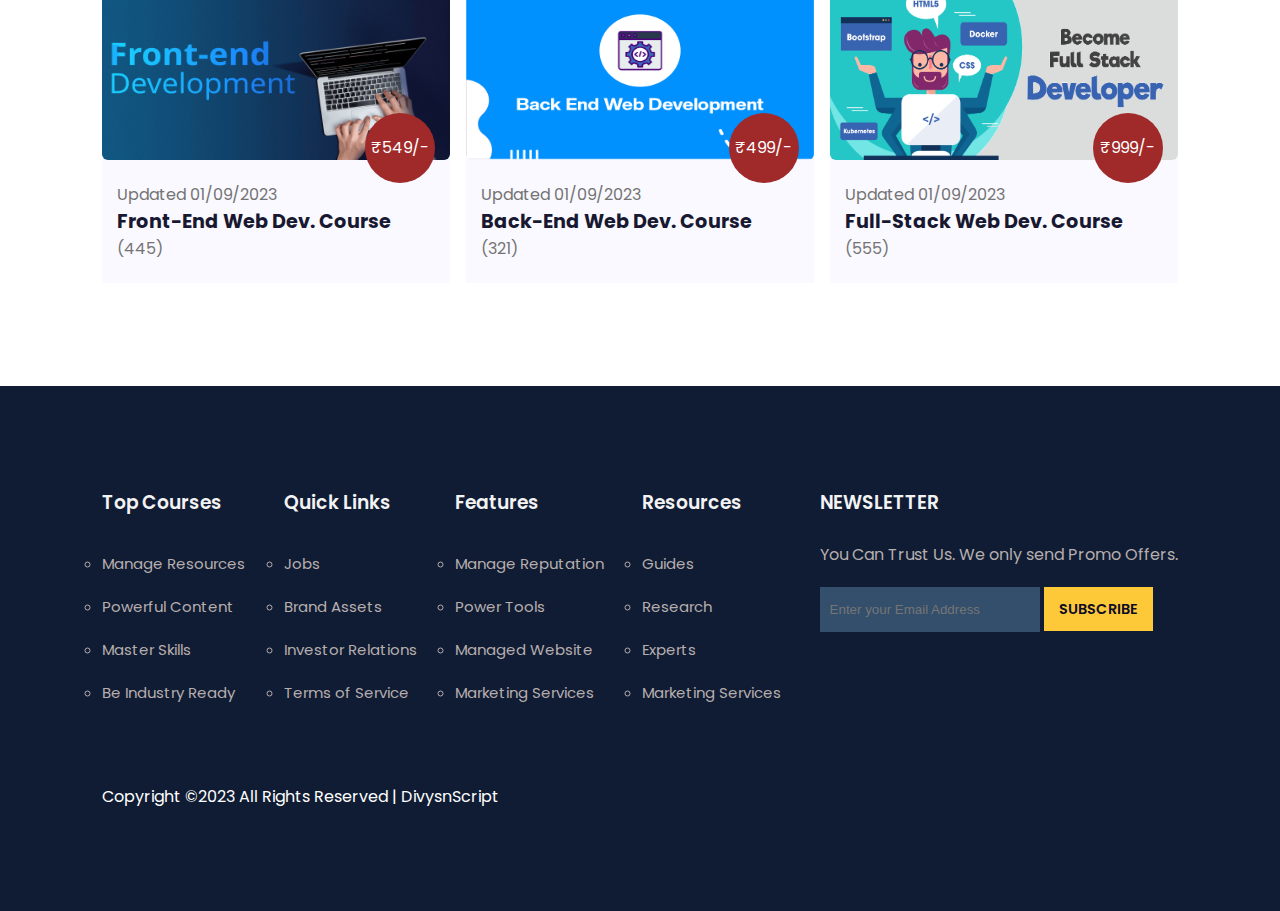
<file: course.html>
<!DOCTYPE html>
<html lang="en">
<head>
    <meta charset="UTF-8">
    <meta http-equiv="X-UA-Compatible" content="IE=edge">
    <meta name="viewport" content="width=device-width, initial-scale=1.0">
    <title>E-Learning Website</title>

    <link rel="stylesheet" href="https://cdnjs.cloudflare.com/ajax/libs/font-awesome/6.4.2/css/all.min.css" integrity="sha512-z3gLpd7yknf1YoNbCzqRKc4qyor8gaKU1qmn+CShxbuBusANI9QpRohGBreCFkKxLhei6S9CQXFEbbKuqLg0DA==" crossorigin="anonymous" referrerpolicy="no-referrer" />

    <link rel="stylesheet" href="style.css">

    <script src="https://cdnjs.cloudflare.com/ajax/libs/jquery/3.7.1/jquery.min.js" integrity="sha512-v2CJ7UaYy4JwqLDIrZUI/4hqeoQieOmAZNXBeQyjo21dadnwR+8ZaIJVT8EE2iyI61OV8e6M8PP2/4hpQINQ/g==" crossorigin="anonymous" referrerpolicy="no-referrer"></script>
</head>

<body>
    
    <!-- Navigation Bar -->
    <nav>
        <img src="images/logo.png" alt="">
        <div class="navigation">
            <ul>
                <i id="menu-cross" class="fa-regular fa-circle-xmark"></i>
                <li><a href="index.html">Home</a></li>
                <li><a href="about.html">About</a></li>
                <li><a href="https://www.youtube.com/@divyansh7885">YouTube</a></li>
                <li><a  class="active" href="course.html">Courses</a></li>
                <li><a href="contact.html">Contact</a></li>
            </ul>
            <img id="menu-btn" src="images/menu.png" alt="">
        </div>
    </nav>

    <!-- Home -->
    <section id="course-home">
        <h2>Courses Offered By DivyanScript/</h2>
    </section>

    <!-- Courses -->
    <section id="course">
        <h1>Our Popular Courses</h1>
        <p>Explore our selection of popular courses, meticulously designed to provide hands-on learning experiences in cutting-edge technologies, empowering you to master new skills and stay ahead in the dynamic world of tech.</p>
        <div class="course-box">

            <div class="courses">
                <img src="images/course-1.png" alt="">
                <div class="details">
                    <span>Updated 01/09/2023</span>
                    <h6>C Programming Language Course</h6>
                    <div class="star">
                        <i class="fa-solid fa-star"></i>
                        <i class="fa-solid fa-star"></i>
                        <i class="fa-solid fa-star"></i>
                        <i class="fa-solid fa-star"></i>
                        <i class="fa-solid fa-star"></i>
                        <span>(222)</span>
                    </div>
                </div>
                <div class="cost">
                    ₹399/-
                </div>
            </div>

            <div class="courses">
                <img src="images/course-2.png" alt="">
                <div class="details">
                    <span>Updated 01/09/2023</span>
                    <h6>C++ Programming Language Course</h6>
                    <div class="star">
                        <i class="fa-solid fa-star"></i>
                        <i class="fa-solid fa-star"></i>
                        <i class="fa-solid fa-star"></i>
                        <i class="fa-solid fa-star"></i>
                        <i class="fa-solid fa-star"></i>
                        <span>(234)</span>
                    </div>
                </div>
                <div class="cost">
                    ₹449/-
                </div>
            </div>

            <div class="courses">
                <img src="images/course-3.png" alt="">
                <div class="details">
                    <span>Updated 01/09/2023</span>
                    <h6>Python Programming Language Course</h6>
                    <div class="star">
                        <i class="fa-solid fa-star"></i>
                        <i class="fa-solid fa-star"></i>
                        <i class="fa-solid fa-star"></i>
                        <i class="fa-solid fa-star"></i>
                        <i class="fa-solid fa-star"></i>
                        <span>(294)</span>
                    </div>
                </div>
                <div class="cost">
                    ₹499/-
                </div>
            </div>

            <div class="courses">
                <img src="images/course-4.png" alt="">
                <div class="details">
                    <span>Updated 01/09/2023</span>
                    <h6>Advanced Java Course</h6>
                    <div class="star">
                        <i class="fa-solid fa-star"></i>
                        <i class="fa-solid fa-star"></i>
                        <i class="fa-solid fa-star"></i>
                        <i class="fa-solid fa-star"></i>
                        <i class="fa-solid fa-star"></i>
                        <span>(198)</span>
                    </div>
                </div>
                <div class="cost">
                    ₹599/-
                </div>
            </div>

            <div class="courses">
                <img src="images/course-5.png" alt="">
                <div class="details">
                    <span>Updated 01/09/2023</span>
                    <h6>Website Designing & Development Course</h6>
                    <div class="star">
                        <i class="fa-solid fa-star"></i>
                        <i class="fa-solid fa-star"></i>
                        <i class="fa-solid fa-star"></i>
                        <i class="fa-solid fa-star"></i>
                        <i class="fa-solid fa-star"></i>
                        <span>(346)</span>
                    </div>
                </div>
                <div class="cost">
                    ₹549/-
                </div>
            </div>

            <div class="courses">
                <img src="images/course-6.png" alt="">
                <div class="details">
                    <span>Updated 01/09/2023</span>
                    <h6>AI / ML Foundation Course</h6>
                    <div class="star">
                        <i class="fa-solid fa-star"></i>
                        <i class="fa-solid fa-star"></i>
                        <i class="fa-solid fa-star"></i>
                        <i class="fa-solid fa-star"></i>
                        <i class="fa-solid fa-star"></i>
                        <span>(267)</span>
                    </div>
                </div>
                <div class="cost">
                    ₹499/-
                </div>
            </div>

            <div class="courses">
                <img src="images/course-7.png" alt="">
                <div class="details">
                    <span>Updated 01/09/2023</span>
                    <h6>Front-End Web Dev. Course</h6>
                    <div class="star">
                        <i class="fa-solid fa-star"></i>
                        <i class="fa-solid fa-star"></i>
                        <i class="fa-solid fa-star"></i>
                        <i class="fa-solid fa-star"></i>
                        <i class="fa-solid fa-star"></i>
                        <span>(445)</span>
                    </div>
                </div>
                <div class="cost">
                    ₹549/-
                </div>
            </div>

            <div class="courses">
                <img src="images/course-8.png" alt="">
                <div class="details">
                    <span>Updated 01/09/2023</span>
                    <h6>Back-End Web Dev. Course</h6>
                    <div class="star">
                        <i class="fa-solid fa-star"></i>
                        <i class="fa-solid fa-star"></i>
                        <i class="fa-solid fa-star"></i>
                        <i class="fa-solid fa-star"></i>
                        <i class="fa-solid fa-star"></i>
                        <span>(321)</span>
                    </div>
                </div>
                <div class="cost">
                    ₹499/-
                </div>
            </div>

            <div class="courses">
                <img src="images/course-9.png" alt="">
                <div class="details">
                    <span>Updated 01/09/2023</span>
                    <h6>Full-Stack Web Dev. Course</h6>
                    <div class="star">
                        <i class="fa-solid fa-star"></i>
                        <i class="fa-solid fa-star"></i>
                        <i class="fa-solid fa-star"></i>
                        <i class="fa-solid fa-star"></i>
                        <i class="fa-solid fa-star"></i>
                        <span>(555)</span>
                    </div>
                </div>
                <div class="cost">
                    ₹999/-
                </div>
            </div>

        </div>
    </section>
    
    <!-- Footer -->
    <footer>
        <div class="footer-col">
            <h3>Top Courses</h3>
            <li>Manage Resources</li>
            <li>Powerful Content</li>
            <li>Master Skills</li>
            <li>Be Industry Ready</li>
        </div>
        <div class="footer-col">
            <h3>Quick Links</h3>
            <li>Jobs</li>
            <li>Brand Assets</li>
            <li>Investor Relations</li>
            <li>Terms of Service</li>
        </div>
        <div class="footer-col">
            <h3>Features</h3>
            <li>Manage Reputation</li>
            <li>Power Tools</li>
            <li>Managed Website</li>
            <li>Marketing Services</li>
        </div>
        <div class="footer-col">
            <h3>Resources</h3>
            <li>Guides</li>
            <li>Research</li>
            <li>Experts</li>
            <li>Marketing Services</li>
        </div>
        <div class="footer-col">
            <h3>NEWSLETTER</h3>
            <p>You Can Trust Us. We only send Promo Offers.</p>
            <div class="subscribe">
                <input type="text" placeholder="Enter your Email Address">
                <a href="#" class="yellow">SUBSCRIBE</a>
            </div>
        </div>
        
        <div class="copyright">
            <p>Copyright ©2023 All Rights Reserved | DivysnScript</p>
            <div class="pro-links">
                <i class="fa-brands fa-square-facebook"></i>
                <i class="fa-brands fa-square-instagram"></i>
                <i class="fa-brands fa-linkedin"></i>
            </div>
        </div>

    </footer>
    <script>
        $('#menu-btn').click(function(){
        $('nav .navigation ul').addClass('active')
        });
        $('#menu-cross').click(function(){
        $('nav .navigation ul').removeClass('active')
    });
        
    </script>
</body>

</html>
</file>
<file: style.css>
@import url('https://fonts.googleapis.com/css2?family=Jost&family=Poppins:ital,wght@0,100;0,200;0,300;0,400;0,500;0,600;0,700;0,800;0,900;1,100;1,200;1,300;1,400;1,500;1,600;1,700;1,800;1,900&display=swap');
*{
    margin: 0;
    padding: 0;
    box-sizing: border-box;
}

body{
    font-family: 'Poppins', sans-serif;
}

/* Global Tags */

h1{
    font-size: 2.5rem;
    font-weight: 600;
    color: rgb(35, 35, 85);
}
span{
    font-size: 1rem;
    color: #757373;
}

h6{
    font-size: 1.2rem;
    color: rgb(24, 24, 49);
}

/* Navigation */
nav{
    position: fixed;
    width: 100%;
    background-color: #fff;
    display: flex;
    flex-direction: row;
    justify-content: space-between;
    align-items: center;
    padding: 1vw 6vw;
    box-shadow: 2px 2px 10px rgba(0, 0, 0, 0.2);
    z-index: 999;
}
nav img{
    width: 160px;
    cursor: pointer;
}
nav .navigation ul{
    display: flex;
    justify-content: flex-end;
    align-items: center;
}
nav .navigation{
    display: flex;
}
#menu-btn{
    width: 30px;
    height: 30px;
    display: none;
}
#menu-cross{
    display: none;;
}
nav .navigation ul li{
    list-style: none;
    margin-left: 30px;
}
nav .navigation ul li a{
    text-decoration: none;
    color: rgb(21, 21, 100);
    font-size: 17px;
    font-weight: 500;
    transition: 0.2s ease;
}
nav .navigation ul li a.active,
nav .navigation ul li a:hover{
    color: rgb(246, 213, 70);
}

/* Home */
#home{
    background-image: linear-gradient(rgba(9, 5, 54,0.3),rgba(5, 4, 46, 0.7)), url("images/back.avif");
    width: 100%;
    height: 100vh;
    background-size: cover;
    background-position: center;
    display: flex;
    flex-direction: column;
    justify-content: center;
    align-items: center;
    text-align: center;
    padding-top: 40px;
}
#home h2{
    color: #fff;
    font-size: 2.2rem;
    letter-spacing: 1px;
}
#home p{
    width: 50%;
    color: #fff;
    font-size: 0.9rem;
    line-height: 25px;
}

#home .btn{
    margin-top: 30px; ;
}

#home a{
    text-decoration: none;
    font-size: 1rem;
    padding: 15px 35px;
    background-color: #fff;
    font-weight: 600;
    border-radius: 5px;
}
#home a.blue{
    color: #fff;
    background: rgb(21, 21, 100);
    transition: 0.3s ease;    
}
#home a.blue:hover{
    color: rgb(21, 21, 100);
    background: #fff;
}
#home a.yellow{
    color: #fff;
    background: #fdc938;
    transition: 0.3s ease;
}
#home a.yellow:hover{
    color: rgb(21, 21, 100);
    background: #fff;
}

/* Phenomenal Aspects */
#features{
    padding: 5vw 8vw 0 8vw;
    text-align: center;
    padding-top: 100px;
}
#features .fea-base{
    display: grid;
    grid-template-columns: repeat(auto-fit, minmax(320px, 1fr));
    grid-gap: 1rem;
    margin-top: 50px;
}

#features .fea-box{
    background: rgb(242, 244, 230);
    text-align: start;
    padding: 10px;
    padding-top: 30px;
}
#features .fea-box i{
    font-size: 2.2rem;
    color: rgb(44, 44, 80);
}
#features .fea-box h3{
    font-size: 1.2rem;
    font-weight: 600;
    color: rgb(44, 46, 59);
    padding: 14px 0 7px 0;
}
#features .fea-box p{
    font-size: 1rem;
    font-weight: 400;
    color: rgb(70, 70, 87);
    padding-top: 15px;
}
/* Courses */
#course{
    padding: 8vw;
    text-align: center;
}
#course .course-box{
    display: grid;
    grid-template-columns: repeat(auto-fit, minmax(320px, 1fr));
    grid-gap: 1rem;
    margin-top: 50px;
}
#course .courses{
    text-align: start;
    background: #f9f9ff;
    height: 100%;
    position: relative;
}
#course .courses img{
    width: 100%;
    height: 60%;
    background-size: cover;
    background-position: center;
    border-radius: 6px;
}
#course .courses .details{
    padding: 15px 15px 0 15px;
}
#course .courses .details i{
    color: #fdc938;
    font-size: 1rem;
}
#course .courses .cost{
    background-color: rgb(160, 41, 41);
    color: #fff;
    line-height: 70px;
    width: 70px;
    height: 70px;
    text-align: center;
    border-radius: 50%;
    position: absolute;
    right: 15px;
    bottom: 100px;
}

/* Registration */
#registration{
    padding: 6vw 8vw 6vw 8vw;
    margin-top: 20px;
    background-image: linear-gradient(rgba(99,12,68,0.5), rgba(81,91,233,0.5)),url("images/Registration.jpg");
    width: 100%;
    height: 100%;
    margin-bottom: 30px;
    background-size: cover;
    background-position: center;
    display: flex;
    justify-content: space-between;
    align-items: center;
}
#registration .reminder{
    color: #fff; 
}
#registration .reminder h1{
    color: #fff;
}
#registration .reminder .time{
    display: flex;
    margin-top: 45px; 
}
#registration .reminder .time .date{
    text-align: center;
    padding: 13px 33px;
    background: rgba(255, 255, 255, 0.25);
    backdrop-filter: blur(4px);
    box-shadow: 0 8px 32px 0 rgba(31, 38, 135, 0.37);
    border-radius: 10px;
    margin: 0 5px 10px 5px;
    border:2px solid rgba(255, 255, 255, 0.18);
    font-size: 1.1rem;
    font-weight: 600;
}
#registration .form{
    background: #fff;
    border-radius: 8px;
    display: flex;
    flex-direction: column;
    padding: 40px;
    box-shadow: 0 8px 32px 0 rgba(31, 38, 135, 0.37);    
}
#registration .form input{
    margin: 15px 0;
    padding: 15px 10px;
    border: 1px solid rgb(84, 40, 241);
    outline: none;
}
#registration .form .btn{
    margin-top: 20px;
}

#registration a.yellow{

    text-decoration: none;
    font-size: 1rem;
    padding: 15px 35px;
    background-color: #fff;
    font-weight: 600;
    border-radius: 5px;    
    color: #fff;
    background: #fdc938;
    transition: 0.3s ease;
}
#registration a.yellow:hover{
    color: rgb(21, 21, 100);
    background: #fff;
}

/* Upload Document */
#documents{
    padding: 6vw 8vw 6vw 8vw;
    margin-top: 20px;
    background-image: linear-gradient(rgba(99,12,68,0.5), rgba(81,91,233,0.5)),url("images/document.avif");
    width: 100%;
    height: 100%;
    margin-bottom: 30px;
    background-size: cover;
    background-position: center;
    display: flex;
    justify-content: space-between;
    align-items: center;
}
#documents .type{
    color: #fff; 
}
#documents .type h1{
    color: #fff;
}
#documents .type .doc{
    display: flex;
    margin-top: 45px; 
}
#documents .type .doc .select{
    text-align: center;
    padding: 13px 33px;
    background: rgba(255, 255, 255, 0.25);
    backdrop-filter: blur(4px);
    box-shadow: 0 8px 32px 0 rgba(31, 38, 135, 0.37);
    border-radius: 10px;
    margin: 0 5px 10px 5px;
    border:2px solid rgba(255, 255, 255, 0.18);
    font-size: 1.1rem;
    font-weight: 600;
    transition: 0.5s ease;
}
#documents .type .doc .select:hover{
    background: rgba(212, 143, 143, 0.639);
    cursor: pointer;
}

#documents .upload{
    background: #fff;
    border-radius: 8px;
    display: flex;
    flex-direction: column;
    padding: 40px;
    box-shadow: 0 8px 32px 0 rgba(31, 38, 135, 0.37);    
}
#documents .upload .search-select{
    background-color: #f3f3f3;
    width: 60px;
    height: 30px;
    font-size: 1.2rem;
    text-align: center;
    margin-top: 10px;
    border-radius: 4px;;
    border: none;
}
#documents .upload .search-input{
    width: 100%;
    height: 50px;
    font-size: 1.1rem;
    margin-top: 10px;
    border:2px solid rgba(33, 7, 7, 0.18);
    border-radius: 5px;
}
#documents .upload .search-icon{
    width: 50px;
    height: 30px;
    display: flex;
    justify-content: center;
    align-items: center;
    margin-top: 10px;
    font-size: 1.2rem;
    background-color: #e9978e;
    border-radius: 4px;
    color: black;
    transition: 0.3s ease;
}
#documents .upload .search-icon:hover{
    background-color: rgb(31, 31, 142);
    color: #fff;
    cursor: pointer;
}

#documents .upload .btn{
    margin-top: 40px;
}

#documents a.yellow{

    text-decoration: none;
    font-size: 1rem;
    padding: 15px 35px;
    background-color: #fff;
    font-weight: 600;
    border-radius: 5px;    
    color: #fff;
    background: #fdc938;
    transition: 0.3s ease;
}
#documents a.yellow:hover{
    color: rgb(21, 21, 100);
    background: #fff;
}

/* About Us */
#about{
    padding: 8vw;
    text-align: center;
}
#about .about-box{
    display: grid;
    grid-template-columns: repeat(auto-fit, minmax(250px, 1fr));
    grid-gap: 1rem;
    margin-top: 50px;
}
#about .about-box img{
    width: 220px;
    height: 220px;
    background-size: cover;
    background-position: center;
    transition: 0.2s ease;
}
#about .about-box img:hover{
    border: 5px solid rgb(237, 55, 92);
    border-radius: 50%;
}

#about .about-box .profile{
    background: #fafaf1;
    padding: 30px 10px;
}
#about .about-box .profile .pro-links{
    margin-top: 15px;
}
#about .about-box .profile .pro-links i{
    padding: 10px 15px;
    border: 1px solid rgb(21, 21, 100);
    cursor: pointer;
    transition: 0.3s ease;
}
#about .about-box .profile .pro-links i:hover{
    background: rgb(21, 21, 100);
    color: #fff;
    border: 1px solid rgb(21, 21, 100);
    cursor: pointer;
}

/* Footer */
footer{
    padding: 8vw;
    background-color: #101c33;
    display: flex;
    justify-content: space-between;
    align-items: flex-start;
    flex-wrap: wrap;
}
footer .footer-col{
    padding-bottom: 40px;
}
footer h3{
    color: #f3f3f3;
    font-weight: 600;
    padding-bottom: 25px;
}
footer li{
    list-style: circle;
    color: #b6aeae;
    padding: 10px 0;
    font-size: 15px;
    cursor: pointer;
    transition: 0.2s ease;
}
footer li:hover{
    color: #f3f3f3;
}
footer p{
    color: #b6aeae;
}
footer .subscribe{
    margin-top: 20px;
}
footer input{
    width: 220px;
    padding: 15px 10px;
    background: #334f6c;
    border: none;
    outline: none;
    color: #fff;
}
footer .subscribe a{
    text-decoration: none;
    font-size: 0.9rem;
    padding: 12px 15px;
    background-color: #fff;
    font-weight: 600;
}
footer .subscribe a.yellow{
    color: rgb(13, 13, 37);
    background: #fdc938;
    transition: 0.3s ease;
}
footer .subscribe a.yellow:hover{
    color: rgb(21, 21, 100);
    background: #fff;
}
footer .copyright{
    margin-top: 30px;
    display: flex;
    justify-content: space-between;
    align-items: center;
    width: 100%;
    flex-wrap: wrap;
}
footer .copyright p{
    color: #fff;
}
footer .copyright .pro-links{
    margin-top: 0px;
}
footer .copyright .pro-links i{
    background-color: #5f7185;
    color: #fff;
    font-size: 35px;
}
footer .copyright .pro-links i:hover{
    background-color: #fdc938;
    color: #2c2c2c;
}
/* About */
#about-home{
    background-image: linear-gradient(rgba(9, 5, 54,0.3),rgba(5, 4, 46, 0.7)), url("images/back.jpg");
    width: 100%;
    height: 70vh;
    background-size: cover;
    background-position: center;
    display: flex;
    flex-direction: column;
    justify-content: center;
    align-items: center;
    text-align: center;
    padding-top: 40px;
}
#about-home h2{
    color: #fff;
    font-size: 2.2rem;
    letter-spacing: 1px;
}

/* Courses */
#course-home{
    background-image: linear-gradient(rgba(9, 5, 54,0.3),rgba(5, 4, 46, 0.7)), url("images/back1.jpg");
    width: 100%;
    height: 70vh;
    background-size: cover;
    background-position: center;
    display: flex;
    flex-direction: column;
    justify-content: center;
    align-items: center;
    text-align: center;
    padding-top: 40px;
}
#course-home h2{
    color: #fff;
    font-size: 2.2rem;
    letter-spacing: 1px;
}

/* Contact Us */
#contact-home{
    background-image: linear-gradient(rgba(9, 5, 54,0.3),rgba(5, 4, 46, 0.7)), url("images/back2.jpg");
    width: 100%;
    height: 70vh;
    background-size: cover;
    background-position: center;
    display: flex;
    flex-direction: column;
    justify-content: center;
    align-items: center;
    text-align: center;
    padding-top: 40px;
}
#contact-home h2{
    color: #fff;
    font-size: 2.2rem;
    letter-spacing: 1px;
}
/* Upload */
#document-home{
    background-image: linear-gradient(rgba(9, 5, 54,0.3),rgba(5, 4, 46, 0.7)), url("images/back2.jpg");
    width: 100%;
    height: 70vh;
    background-size: cover;
    background-position: center;
    display: flex;
    flex-direction: column;
    justify-content: center;
    align-items: center;
    text-align: center;
    padding-top: 40px;
}
#document-home h2{
    color: #fff;
    font-size: 2.2rem;
    letter-spacing: 1px;
}


/* Responsiveness */
@media (max-width: 768px){
    nav {
        padding: 15px 20px;
    }
    nav img{
        width: 150px;
    }
    #menu-btn{
        display: initial;
    }
    #menu-cross{
        display: initial;
        font-size: 1.8rem;
        color: #fff;
        padding: 30px 0 20px 20px;
    }
    nav .navigation ul{
        position: absolute;
        top: 0;
        right: -220px;
        width: 220px;
        height: 100vh;
        background: rgba(17, 20, 104, 0.45);
        backdrop-filter: blur(4.5px);
        border: 1px solid rgba(255, 255, 255, 0.18);
        display: flex;
        flex-direction: column;
        justify-content: flex-start;
        align-items: flex-start;
        transition: 0.3s ease;
    }
    nav .navigation ul.active{
        right: 0;
    }
    nav .navigation ul li{
        padding: 20px 0 20px 40px;
        margin-left: 0;
    }
    nav .navigation ul li a{
        color: #fff;
    }
    #home{
        padding-top: 0px;
    }
    #home p{
        width: 90%;
    }    
    #features{
        padding: 8vw 4vw 0 4vw;
    }
    #course{
        padding: 8vw 4vw 0 4vw;
    }
    #registration{
        padding: 6vw 4vw 6vw 4vw;
        margin-top: 8vw;
    }
    #registration .reminder .time{
        display: flex;
        flex-wrap: wrap;
        margin-top: 40px;
    }
    #about{
        padding: 8vw 8vw 4vw 8vw;
    }
}
@media (max-width:475px){
    #registration{
        display: flex;
        flex-direction: column;
        justify-content: center;
        align-items: center;
        text-align: center;
    }
    #registration .reminder .time{
        display: flex;
        flex-wrap: wrap;
        justify-content: center;
        align-items: center;
        margin-top: 20px;
        margin-bottom: 20px;
    }
    #documents{
        display: flex;
        flex-direction: column;
        justify-content: center;
        align-items: center;
        text-align: center;
    }
    #documents .type .doc{
        display: flex;
        flex-wrap: wrap;
        justify-content: center;
        align-items: center;
        margin-top: 20px;
        margin-bottom: 20px;
    }

}
</file>
